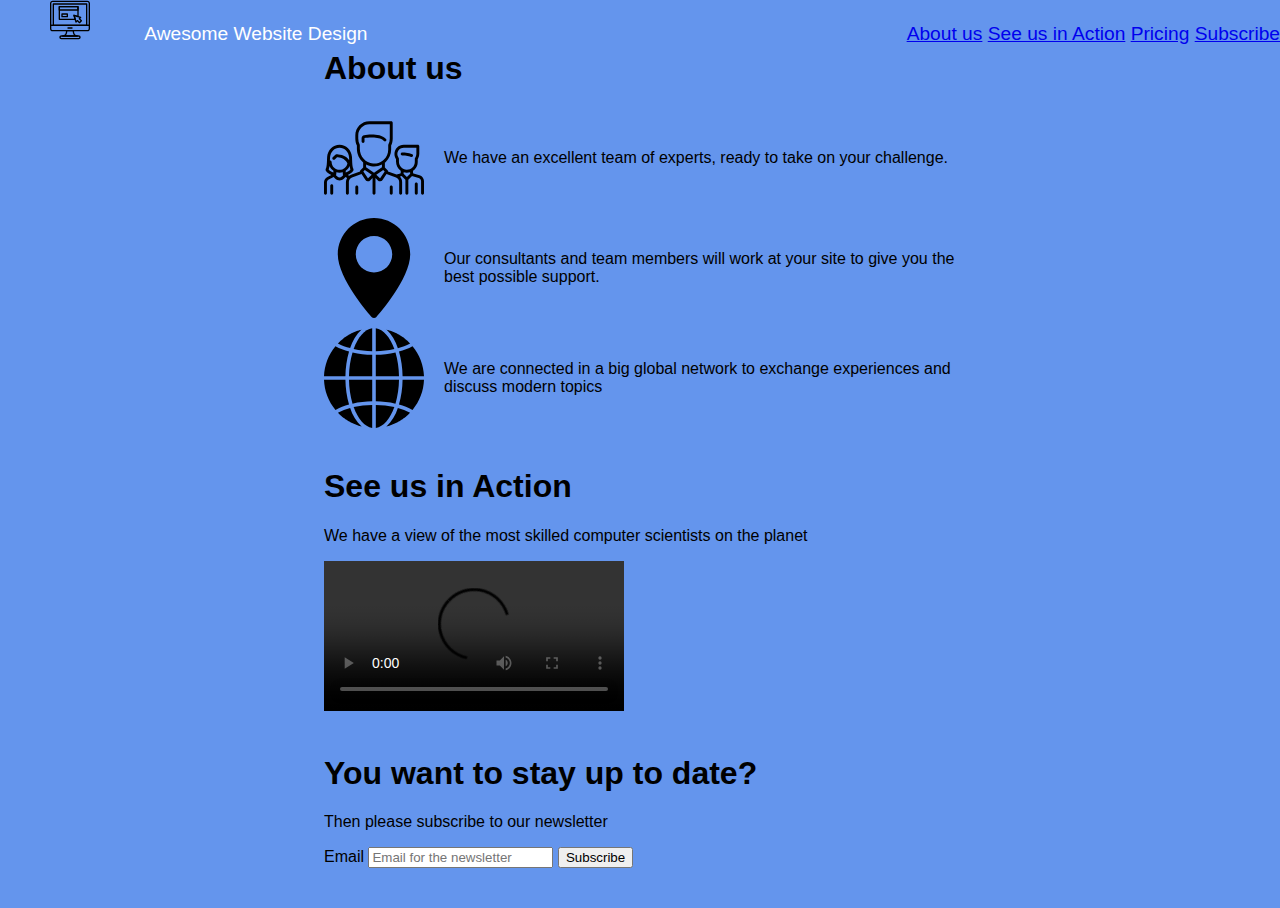
<file: respons-web-design/product/index.html>
<!DOCTYPE html>
<html lang="en">
<head>
    <meta charset="UTF-8">
    <title>Product Landing Page</title>
    <link rel="stylesheet" href="./styles.css">
</head>
<body>
<script src="https://cdn.freecodecamp.org/testable-projects-fcc/v1/bundle.js"></script>
<div id="page-wrapper">
    <header id="header">
        <div>
            <img src="./res/website.svg" alt="Product Logo" id="header-img">
            <span class="title">Awesome Website Design</span>
        </div>
        <nav id="nav-bar">
            <a href="#about-us" class="nav-link">About us</a>
            <a href="#action" class="nav-link">See us in Action</a>
            <a href="#pricing" class="nav-link">Pricing</a>
            <a href="#subscribe" class="nav-link">Subscribe</a>
        </nav>
    </header>
    <main id="content">
        <section id="about-us">
            <h1> About us </h1>
            <div>
                <div class="flex-container">
                    <img class="icon" src="./res/team.svg" alt="Team Logo" id="team-img">
                    <span>
                        We have an excellent team of experts, ready to take on your challenge.
                    </span>
                </div>
                <div class="flex-container">
                    <img class="icon" src="./res/maps-and-flags.svg" alt="Local Logo" id="local-img">
                    <span>
                        Our consultants and team members will work at your site to give you the best possible support.
                    </span>
                </div>
                <div class="flex-container">
                    <img class="icon" src="./res/global.svg" alt="Global Logo" id="global-img">
                    <span>
                        We are connected in a big global network to exchange experiences and discuss modern topics
                    </span>
                </div>
            </div>
        </section>
        <section id="action">
            <h1> See us in Action </h1>
            <p> We have a view of the most skilled computer scientists on the planet</p>
            <video controls id="video">
                <source src="https://pixabay.com/de/videos/download/video-5364_medium.mp4">
            </video>
        </section>
        <section id="pricing">

        </section>
        <section id="subscribe">
            <form action="https://www.freecodecamp.com/email-submit" id="form">
                <h1>You want to stay up to date?</h1>
                <p> Then please subscribe to our newsletter </p>
                <label for="email">Email</label>
                <input type="email" id="email" placeholder="Email for the newsletter" name="email">
                <input type="submit" value="Subscribe" id="submit">
            </form>
        </section>
    </main>
</div>
</body>
</html>
</file>
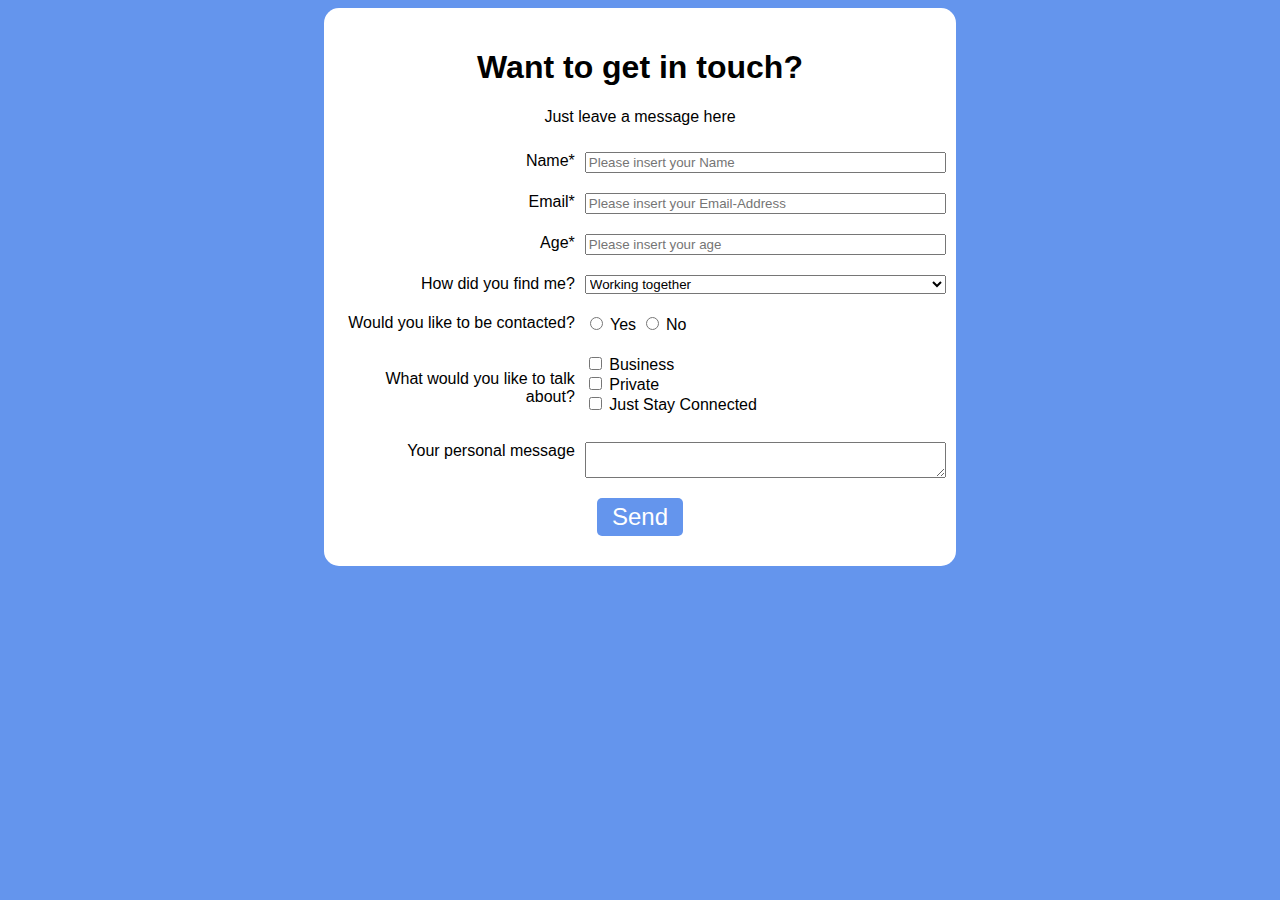
<file: respons-web-design/survey-form/index.html>
<!DOCTYPE html>
<html lang="en">
<head>
    <meta charset="UTF-8">
    <title>Survey Form</title>
    <link rel="stylesheet" type="text/css" href="./styles.css">
</head>
<body>
<script src="https://cdn.freecodecamp.org/testable-projects-fcc/v1/bundle.js"></script>
<main>
    <div class="centered">
        <h1 id="title"> Want to get in touch? </h1>
        <p id="description">Just leave a message here</p>
    </div>
    <form id="survey-form">
        <div class="container">
            <label for="name" id="name-label" class="align-right">Name*</label>
            <input name="name" id="name" type="text" required placeholder="Please insert your Name">
        </div>
        <div class="container">
            <label for="email" id="email-label" class="align-right">Email*</label>
            <input name="email" id="email" type="email" required placeholder="Please insert your Email-Address">
        </div>
        <div class="container">
            <label for="number" id="number-label" class="align-right">Age*</label>
            <input name="age" id="number" type="number" required min="1" max="200" placeholder="Please insert your age">
        </div>
        <div class="container">
            <label for="dropdown" class="align-right">How did you find me?</label>
            <select id="dropdown">
                <option>Working together</option>
                <option>Recruiting search</option>
                <option>Social media</option>
                <option>Other</option>
            </select>
        </div>
        <div class="container">
            <span class="align-right">Would you like to be contacted?</span>
            <div>
                <input type="radio" id="contact-yes" name="contact" value="yes">
                <label for="contact-yes">Yes</label>
                <input type="radio" id="contact-no" name="contact" value="no">
                <label for="contact-no">No</label>
            </div>
        </div>
        <div class="container">
            <p class="align-right">What would you like to talk about?</p>
            <div>
                <input id="topic-business" type="checkbox" value="business">
                <label for="topic-business">Business</label><br>
                <input id="topic-private" type="checkbox" value="private">
                <label for="topic-private">Private</label><br>
                <input id="topic-connect" type="checkbox" value="connected">
                <label for="topic-connect">Just Stay Connected</label>
            </div>
        </div>
        <div class="container">
            <label for="textarea" class="align-right">Your personal message</label>
            <textarea id="textarea"></textarea>
        </div>
        <div class="centered">
            <input type="submit" id="submit" value="Send" class="button">
        </div>
    </form>
</main>
</body>
</html>
</file>
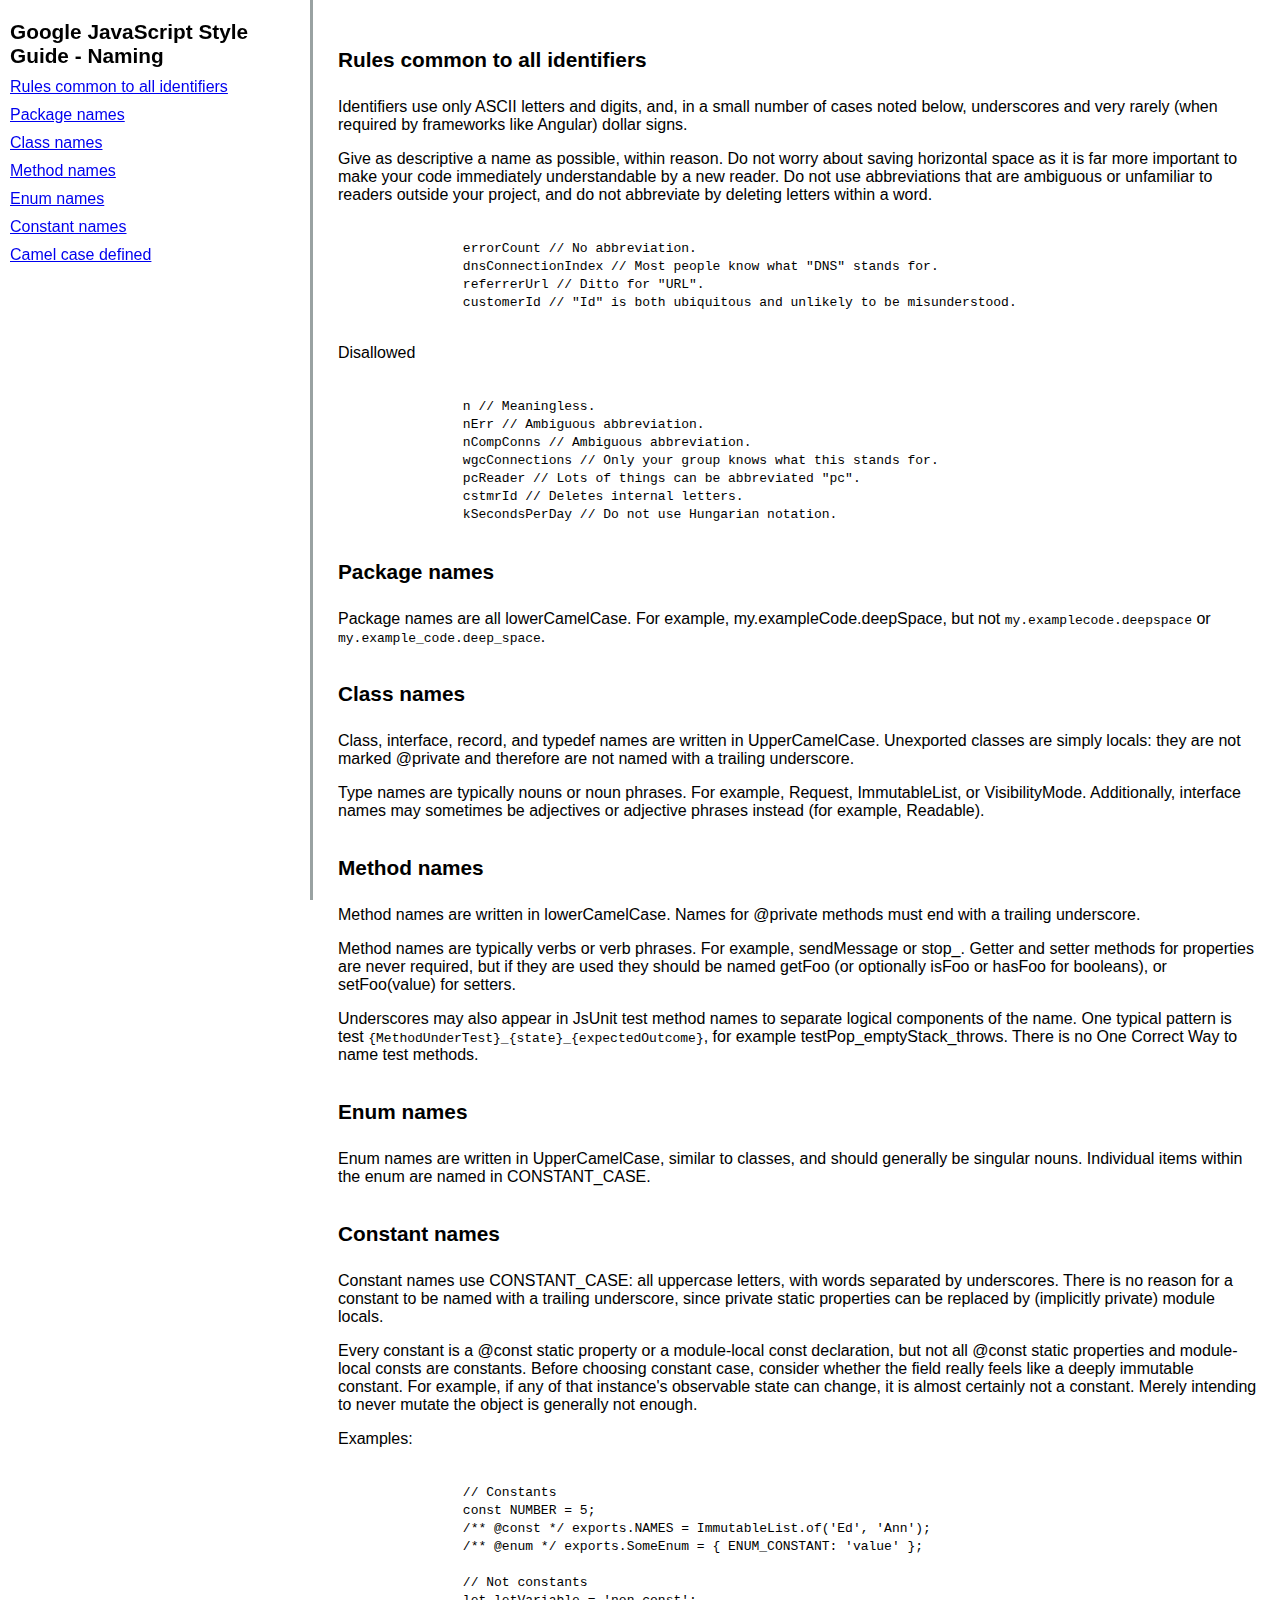
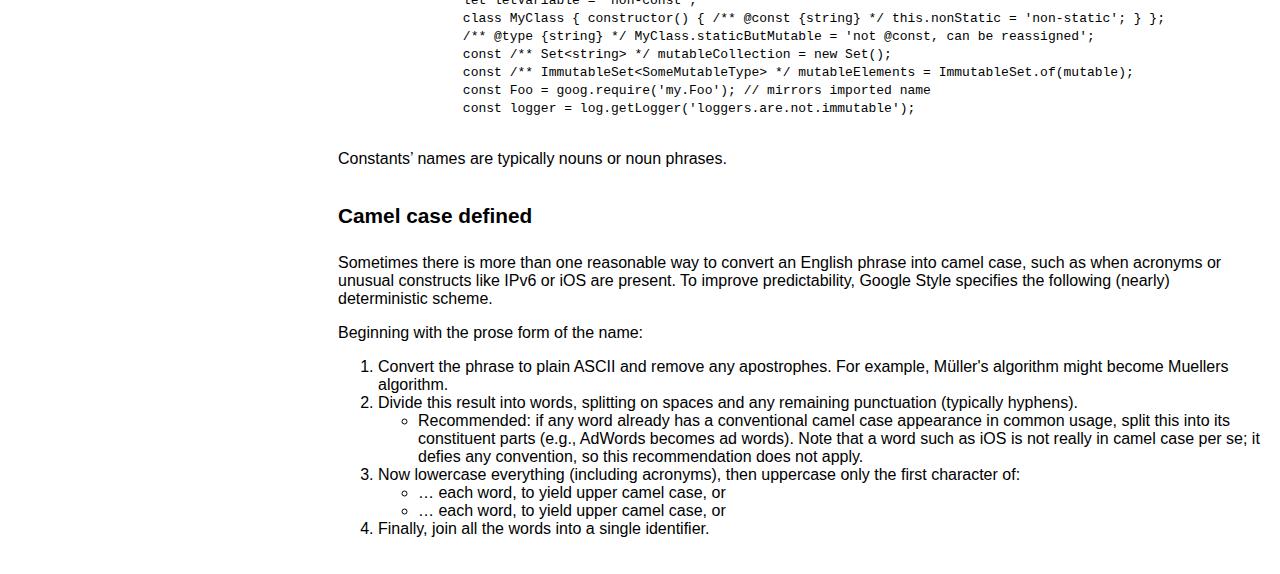
<file: respons-web-design/tec-doc/index.html>
<!DOCTYPE html>
<html lang="en">
<head>
    <meta charset="UTF-8">
    <title>Technical Documentation</title>
    <link rel="stylesheet" href="styles.css">
</head>
<body>
<script src="https://cdn.freecodecamp.org/testable-projects-fcc/v1/bundle.js"></script>
<div id="container">
    <nav id="navbar">
        <header>Google JavaScript Style Guide - Naming</header>
        <a class="nav-link" href="#Rules_common_to_all_identifiers">Rules common to all identifiers</a>
        <a class="nav-link" href="#Package_names">Package names</a>
        <a class="nav-link" href="#Class_names">Class names</a>
        <a class="nav-link" href="#Method_names">Method names</a>
        <a class="nav-link" href="#Enum_names">Enum names</a>
        <a class="nav-link" href="#Constant_names">Constant names</a>
        <a class="nav-link" href="#Camel_case_defined">Camel case defined</a>
    </nav>
    <main id="main-doc">
        <section id="Rules_common_to_all_identifiers" class="main-section">
            <header>Rules common to all identifiers</header>
            <p>
                Identifiers use only ASCII letters and digits, and, in a small number of cases noted below,
                underscores and very rarely (when required by frameworks like Angular) dollar signs.
            </p>
            <p>
                Give as descriptive a name as possible, within reason.
                Do not worry about saving horizontal space as it is far more important to make your code immediately
                understandable by a new reader.
                Do not use abbreviations that are ambiguous or unfamiliar to readers outside your project,
                and do not abbreviate by deleting letters within a word.
            </p>
            <code>
                errorCount // No abbreviation.
                dnsConnectionIndex // Most people know what "DNS" stands for.
                referrerUrl // Ditto for "URL".
                customerId // "Id" is both ubiquitous and unlikely to be misunderstood.
            </code>
            <p>Disallowed</p>
            <code>
                n // Meaningless.
                nErr // Ambiguous abbreviation.
                nCompConns // Ambiguous abbreviation.
                wgcConnections // Only your group knows what this stands for.
                pcReader // Lots of things can be abbreviated "pc".
                cstmrId // Deletes internal letters.
                kSecondsPerDay // Do not use Hungarian notation.
            </code>
        </section>
        <section id="Package_names" class="main-section">
            <header>Package names</header>
            <p>
                Package names are all lowerCamelCase. For example, my.exampleCode.deepSpace, but not
                <code>my.examplecode.deepspace</code> or <code>my.example_code.deep_space</code>.
            </p>
        </section>
        <section id="Class_names" class="main-section">
            <header>Class names</header>
            <p>
                Class, interface, record, and typedef names are written in UpperCamelCase.
                Unexported classes are simply locals:
                they are not marked @private and therefore are not named with a trailing underscore.
            </p>
            <p>
                Type names are typically nouns or noun phrases.
                For example, Request, ImmutableList, or VisibilityMode.
                Additionally, interface names may sometimes be adjectives or adjective phrases instead (for example,
                Readable).
            </p>
        </section>
        <section id="Method_names" class="main-section">
            <header>Method names</header>
            <p>
                Method names are written in lowerCamelCase. Names for @private methods must end with a trailing underscore.
            </p>
            <p>
                Method names are typically verbs or verb phrases. For example, sendMessage or stop_. Getter and setter
                methods for properties are never required, but if they are used they should be named getFoo (or optionally
                isFoo or hasFoo for booleans), or setFoo(value) for setters.
            </p>
            <p>
                Underscores may also appear in JsUnit test method names to separate logical components of the name. One
                typical pattern is test <code>{MethodUnderTest}_{state}_{expectedOutcome}</code>, for example testPop_emptyStack_throws.
                There is no One Correct Way to name test methods.
            </p>
        </section>
        <section id="Enum_names" class="main-section">
            <header>Enum names</header>
            <p>
                Enum names are written in UpperCamelCase, similar to classes, and should generally be singular nouns.
                Individual items within the enum are named in CONSTANT_CASE.
            </p>
        </section>
        <section id="Constant_names" class="main-section">
            <header>Constant names</header>
            <p>
                Constant names use CONSTANT_CASE: all uppercase letters, with words separated by underscores.
                There is no reason for a constant to be named with a trailing underscore,
                since private static properties can be replaced by (implicitly private) module locals.
            </p>
            <p>
                Every constant is a @const static property or a module-local const declaration,
                but not all @const static properties and module-local consts are constants.
                Before choosing constant case, consider whether the field really feels like a deeply immutable constant.
                For example, if any of that instance's observable state can change,
                it is almost certainly not a constant. Merely intending to never mutate the object is generally not enough.
            </p>
            <p>
                Examples:
            </p>
            <code>
                // Constants
                const NUMBER = 5;
                /** @const */ exports.NAMES = ImmutableList.of('Ed', 'Ann');
                /** @enum */ exports.SomeEnum = { ENUM_CONSTANT: 'value' };

                // Not constants
                let letVariable = 'non-const';
                class MyClass { constructor() { /** @const {string} */ this.nonStatic = 'non-static'; } };
                /** @type {string} */ MyClass.staticButMutable = 'not @const, can be reassigned';
                const /** Set&lt;string&gt; */ mutableCollection = new Set();
                const /** ImmutableSet&lt;SomeMutableType&gt; */ mutableElements = ImmutableSet.of(mutable);
                const Foo = goog.require('my.Foo'); // mirrors imported name
                const logger = log.getLogger('loggers.are.not.immutable');
            </code>
            <p>
                Constants’ names are typically nouns or noun phrases.
            </p>
        </section>
        <section id="Camel_case_defined" class="main-section">
            <header>Camel case defined</header>
            <p>
                Sometimes there is more than one reasonable way to convert an English phrase into camel case,
                such as when acronyms or unusual constructs like IPv6 or iOS are present.
                To improve predictability, Google Style specifies the following (nearly) deterministic scheme.
            </p>
            <p>
                Beginning with the prose form of the name:
            <ol>
                <li>
                    Convert the phrase to plain ASCII and remove any apostrophes. For example, Müller's algorithm might
                    become Muellers algorithm.
                </li>
                <li>
                    Divide this result into words, splitting on spaces and any remaining punctuation (typically hyphens).
                    <ul>
                        <li>
                            Recommended: if any word already has a conventional camel case appearance in common usage,
                            split this into its constituent parts (e.g., AdWords becomes ad words).
                            Note that a word such as iOS is not really in camel case per se; it defies any convention,
                            so this recommendation does not apply.
                        </li>
                    </ul>
                </li>
                <li>
                    Now lowercase everything (including acronyms), then uppercase only the first character of:
                    <ul>
                        <li>… each word, to yield upper camel case, or</li>
                        <li>… each word, to yield upper camel case, or</li>
                    </ul>
                </li>
                <li>
                    Finally, join all the words into a single identifier.
                </li>
            </ol>
            </p>
        </section>
    </main>
</div>
</body>
</html>
</file>
<file: respons-web-design/product/styles.css>
html,body {
    font-family: Verdana, sans-serif;
    background-color: cornflowerblue;
}

header {
    display: flex;
    justify-content: space-between;
    align-items: flex-end;
    position: fixed;
    width: 100%;
    background-color: cornflowerblue;
    top: 0;
    left: 0;
    font-size: 1.2rem;
    color: white;
}
main {
    margin: 50px auto auto auto;
    width: 50%;
}

.flex-container {
    display: flex;
    align-items: center;
    margin: 10px 0;
}

#header-img {
    height: 40px;
    width: auto;
    padding: 0 50px;
}

#video {
    max-width: 500px;
}

.icon {
    height: 100px;
    margin-right: 20px;
}
@media screen and (max-width: 600px) {
    .icon {
        height: 40px;
        margin-right: 5px;
    }
}

section {
    margin: 40px 0;
}
</file>
<file: respons-web-design/survey-form/styles.css>
html,body {
    font-family: Verdana, sans-serif;
    background-color: cornflowerblue;
}

main {
    margin: auto;
    width: 50%;
    background-color: white;
    border-radius: 15px;
    padding: 20px 0;
}

.centered {
    text-align: center;
}

.align-right {
    text-align: right;
}

.container {
    display: grid;
    grid-template-columns: 2fr 3fr;
    grid-column-gap: 10px;
}

form > div {
    padding: 10px 10px;
}

.button {
    background-color: cornflowerblue;
    font-size: 1.5rem;
    color: white;
    padding: 5px 15px;
    border-radius: 5px;
    border-width: 0;
}
</file>
<file: respons-web-design/tec-doc/styles.css>
html,body {
    font-family: Verdana, sans-serif;
}

header {
    font-weight: bold;
    font-size: 1.3rem;
    padding-top: 20px;
    padding-bottom: 10px;
}

code {
    white-space: pre-wrap
}

.nav-link {
    padding-bottom: 10px;
}

#navbar {
    position: fixed;
    height: 100%;
    top: 0;
    left: 0;
    width: 300px;
    border-right: solid;
    border-color: rgba(0, 22, 22, 0.4);
    display: flex;
    flex-direction: column;
    margin-left: 10px;
}

#main-doc {
    position: absolute;
    margin-left: 310px;
    padding: 20px;
    margin-bottom: 110px;
}

@media screen and (max-width: 815px){
    #navbar {
        position: relative;
        width: 100%;
        border-bottom: solid;
        border-color: rgba(0, 22, 22, 0.4);
        display: flex;
        flex-direction: column;
        margin-left: 10px;
    }

    #main-doc {
        position: relative;
        margin-left: 0
    }
}
</file>
